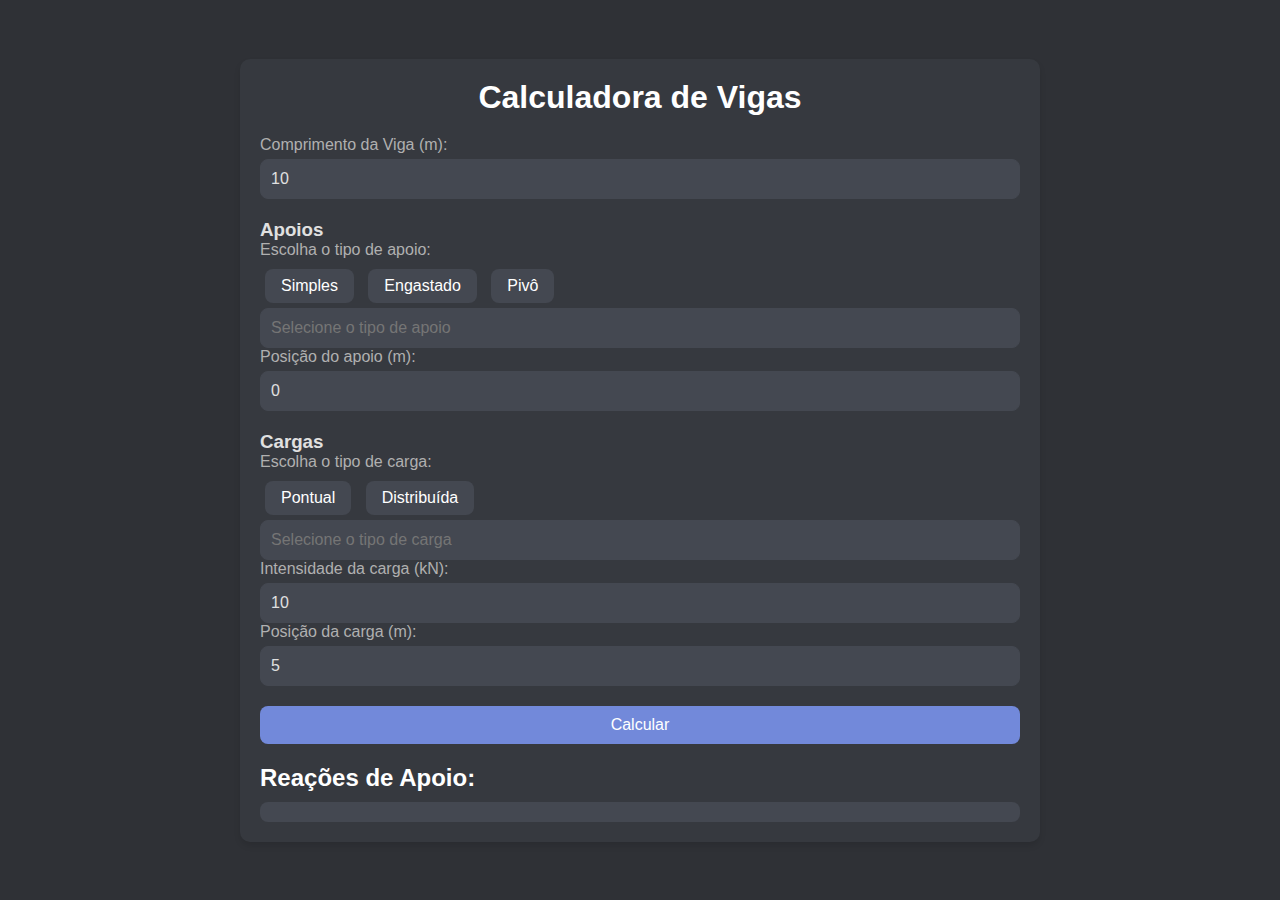
<file: templates/index.html>
<!DOCTYPE html>
<html lang="pt">
<head>
    <meta charset="UTF-8">
    <meta name="viewport" content="width=device-width, initial-scale=1.0">
    <title>Calculadora de Vigas</title>
    <link rel="stylesheet" href="/static/styles.css">
</head>
<body>
    <div class="container">
        <header>
            <h2>Calculadora de Vigas</h2>
        </header>
        
        <div class="input-section">
            <label for="comprimento">Comprimento da Viga (m):</label>
            <input type="number" id="comprimento" value="10" step="0.1">
        </div>

        <form id="form-apoios" class="input-section">
            <h3>Apoios</h3>
            <label for="tipo-apoio">Escolha o tipo de apoio:</label>
            <div id="apoios">
                <button type="button" onclick="selecionarApoio('simples')">Simples</button>
                <button type="button" onclick="selecionarApoio('engastado')">Engastado</button>
                <button type="button" onclick="selecionarApoio('pivô')">Pivô</button>
            </div>
            <input type="text" id="tipo-apoio" readonly placeholder="Selecione o tipo de apoio">
            
            <label for="posicao-apoio">Posição do apoio (m):</label>
            <input type="number" id="posicao-apoio" value="0" step="0.1">
        </form>

        <form id="form-cargas" class="input-section">
            <h3>Cargas</h3>
            <label for="tipo-carga">Escolha o tipo de carga:</label>
            <div id="cargas">
                <button type="button" onclick="selecionarCarga('pontual')">Pontual</button>
                <button type="button" onclick="selecionarCarga('distribuída')">Distribuída</button>
            </div>
            <input type="text" id="tipo-carga" readonly placeholder="Selecione o tipo de carga">
            
            <label for="intensidade-carga">Intensidade da carga (kN):</label>
            <input type="number" id="intensidade-carga" value="10" step="0.1">
            
            <label for="posicao-carga">Posição da carga (m):</label>
            <input type="number" id="posicao-carga" value="5" step="0.1">
        </form>

        <button onclick="calcular()">Calcular</button>

        <div class="resultado">
            <h3>Reações de Apoio:</h3>
            <pre id="resultado"></pre>
        </div>        
    </div>

    <script src="/static/scripts.js"></script>
</body>
</html>
</file>
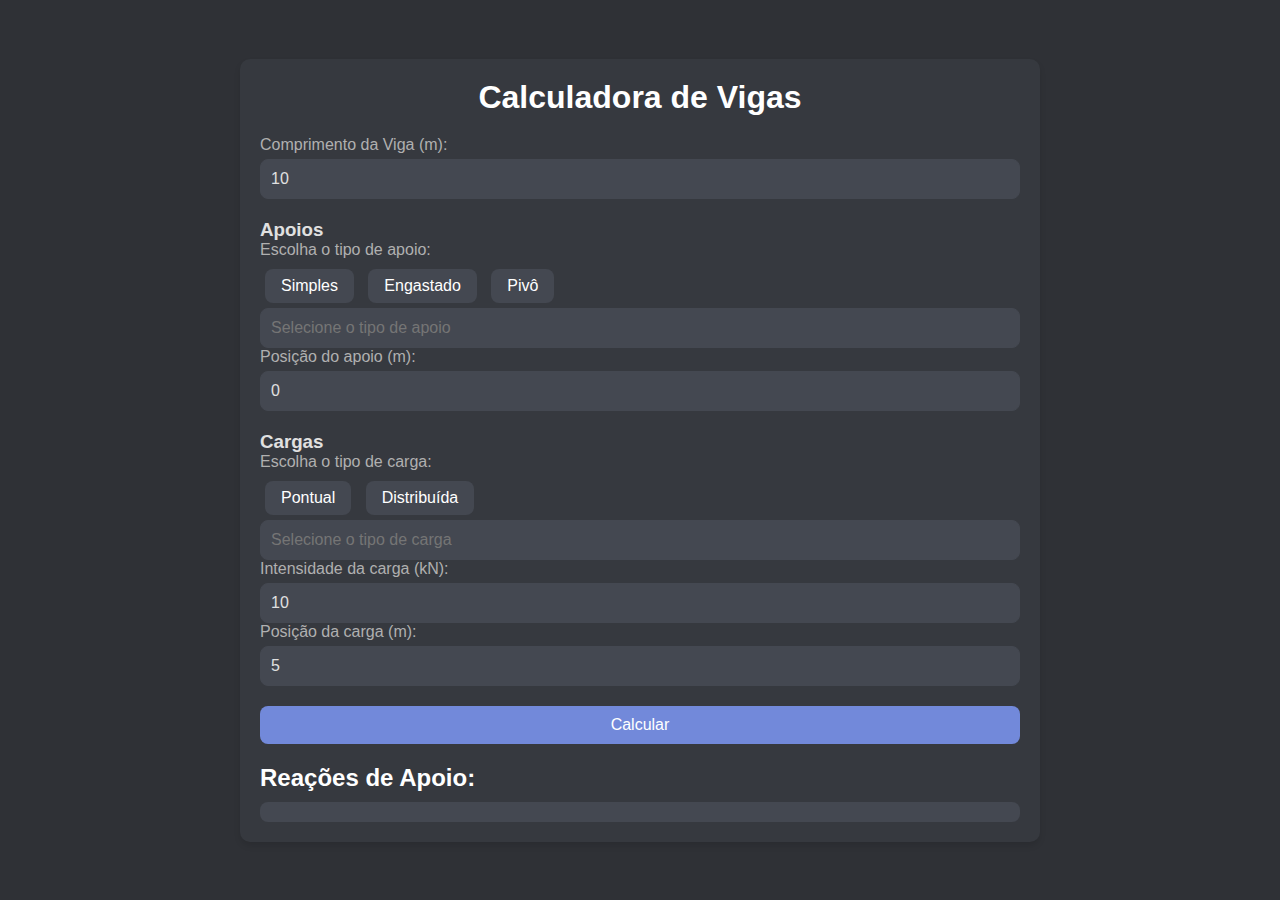
<file: web/templates/index.html>
<!DOCTYPE html>
<html lang="pt">
<head>
    <meta charset="UTF-8">
    <meta name="viewport" content="width=device-width, initial-scale=1.0">
    <title>Calculadora de Vigas</title>
    <link rel="stylesheet" href="/web/static/styles.css">
</head>
<body>
    <div class="container">
        <header>
            <h2>Calculadora de Vigas</h2>
        </header>
        
        <div class="input-section">
            <label for="comprimento">Comprimento da Viga (m):</label>
            <input type="number" id="comprimento" value="10" step="0.1">
        </div>

        <form id="form-apoios" class="input-section">
            <h3>Apoios</h3>
            <label for="tipo-apoio">Escolha o tipo de apoio:</label>
            <div id="apoios">
                <button type="button" onclick="selecionarApoio('simples')">Simples</button>
                <button type="button" onclick="selecionarApoio('engastado')">Engastado</button>
                <button type="button" onclick="selecionarApoio('pivô')">Pivô</button>
            </div>
            <input type="text" id="tipo-apoio" readonly placeholder="Selecione o tipo de apoio">
            
            <label for="posicao-apoio">Posição do apoio (m):</label>
            <input type="number" id="posicao-apoio" value="0" step="0.1">
        </form>

        <form id="form-cargas" class="input-section">
            <h3>Cargas</h3>
            <label for="tipo-carga">Escolha o tipo de carga:</label>
            <div id="cargas">
                <button type="button" onclick="selecionarCarga('pontual')">Pontual</button>
                <button type="button" onclick="selecionarCarga('distribuída')">Distribuída</button>
            </div>
            <input type="text" id="tipo-carga" readonly placeholder="Selecione o tipo de carga">
            
            <label for="intensidade-carga">Intensidade da carga (kN):</label>
            <input type="number" id="intensidade-carga" value="10" step="0.1">
            
            <label for="posicao-carga">Posição da carga (m):</label>
            <input type="number" id="posicao-carga" value="5" step="0.1">
        </form>

        <button onclick="calcular()">Calcular</button>

        <div class="resultado">
            <h3>Reações de Apoio:</h3>
            <pre id="resultado"></pre>
        </div>        
    </div>

    <script src="/web/static/scripts.js"></script>
</body>
</html>
</file>
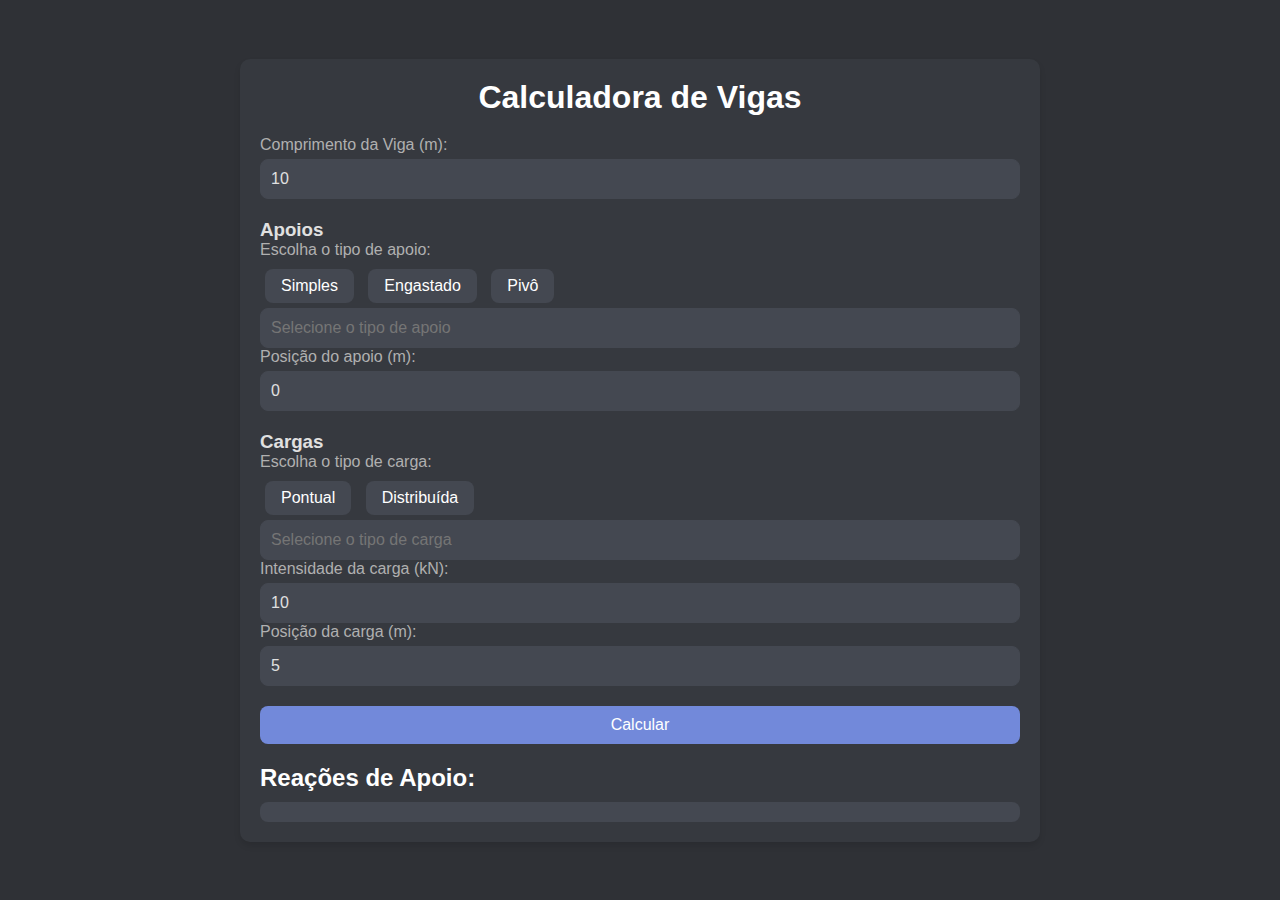
<file: api/web/templates/index.html>
<!DOCTYPE html>
<html lang="pt">
<head>
    <meta charset="UTF-8">
    <meta name="viewport" content="width=device-width, initial-scale=1.0">
    <title>Calculadora de Vigas</title>
    <link rel="stylesheet" href="/api/web/static/styles.css">
</head>
<body>
    <div class="container">
        <header>
            <h2>Calculadora de Vigas</h2>
        </header>
        
        <div class="input-section">
            <label for="comprimento">Comprimento da Viga (m):</label>
            <input type="number" id="comprimento" value="10" step="0.1">
        </div>

        <form id="form-apoios" class="input-section">
            <h3>Apoios</h3>
            <label for="tipo-apoio">Escolha o tipo de apoio:</label>
            <div id="apoios">
                <button type="button" onclick="selecionarApoio('simples')">Simples</button>
                <button type="button" onclick="selecionarApoio('engastado')">Engastado</button>
                <button type="button" onclick="selecionarApoio('pivô')">Pivô</button>
            </div>
            <input type="text" id="tipo-apoio" readonly placeholder="Selecione o tipo de apoio">
            
            <label for="posicao-apoio">Posição do apoio (m):</label>
            <input type="number" id="posicao-apoio" value="0" step="0.1">
        </form>

        <form id="form-cargas" class="input-section">
            <h3>Cargas</h3>
            <label for="tipo-carga">Escolha o tipo de carga:</label>
            <div id="cargas">
                <button type="button" onclick="selecionarCarga('pontual')">Pontual</button>
                <button type="button" onclick="selecionarCarga('distribuída')">Distribuída</button>
            </div>
            <input type="text" id="tipo-carga" readonly placeholder="Selecione o tipo de carga">
            
            <label for="intensidade-carga">Intensidade da carga (kN):</label>
            <input type="number" id="intensidade-carga" value="10" step="0.1">
            
            <label for="posicao-carga">Posição da carga (m):</label>
            <input type="number" id="posicao-carga" value="5" step="0.1">
        </form>

        <button onclick="calcular()">Calcular</button>

        <div class="resultado">
            <h3>Reações de Apoio:</h3>
            <pre id="resultado"></pre>
        </div>        
    </div>

    <script src="/api/web/static/scripts.js"></script>
</body>
</html>
</file>
<file: static/styles.css>
* {
    margin: 0;
    padding: 0;
    box-sizing: border-box;
}

body {
    font-family: 'Arial', sans-serif;
    background-color: #2f3136;
    color: #e0e0e0;
    display: flex;
    justify-content: center;
    align-items: center;
    height: 100vh;
    margin: 0;
}

.container {
    background-color: #36393f;
    border-radius: 10px;
    width: 80%;
    max-width: 800px;
    padding: 20px;
    box-shadow: 0 4px 6px rgba(0, 0, 0, 0.1);
}

header {
    text-align: center;
    margin-bottom: 20px;
}

header h2 {
    font-size: 2rem;
    color: #fff;
}

.input-section {
    margin-bottom: 20px;
}

.input-section label {
    display: block;
    margin-bottom: 5px;
    color: #b0b0b0;
}

.input-section input {
    width: 100%;
    padding: 10px;
    border-radius: 8px;
    border: 1px solid #444851;
    background-color: #444851;
    color: #e0e0e0;
    font-size: 1rem;
}

.input-section textarea {
    height: 150px;
}

button {
    width: 100%;
    padding: 10px;
    background-color: #7289da;
    color: #fff;
    border: none;
    border-radius: 8px;
    font-size: 1rem;
    cursor: pointer;
}

button:hover {
    background-color: #5b6eae;
}

button[type="button"] {
    width: auto;
    margin: 5px;
    background-color: #444851;
    font-size: 1rem;
    padding: 8px 16px;
    border-radius: 8px;
    cursor: pointer;
}

button[type="button"]:hover {
    background-color: #5b6eae;
}

.resultado {
    margin-top: 20px;
}

.resultado h3 {
    font-size: 1.5rem;
    margin-bottom: 10px;
    color: #fff;
}

.resultado pre {
    background-color: #444851;
    color: #e0e0e0;
    padding: 10px;
    border-radius: 8px;
    font-family: 'Courier New', Courier, monospace;
}

button.selecionado {
    background-color: #5b6eae;
    border: 2px solid #3b4e7e; 
}
</file>
<file: web/static/styles.css>
* {
    margin: 0;
    padding: 0;
    box-sizing: border-box;
}

body {
    font-family: 'Arial', sans-serif;
    background-color: #2f3136;
    color: #e0e0e0;
    display: flex;
    justify-content: center;
    align-items: center;
    height: 100vh;
    margin: 0;
}

.container {
    background-color: #36393f;
    border-radius: 10px;
    width: 80%;
    max-width: 800px;
    padding: 20px;
    box-shadow: 0 4px 6px rgba(0, 0, 0, 0.1);
}

header {
    text-align: center;
    margin-bottom: 20px;
}

header h2 {
    font-size: 2rem;
    color: #fff;
}

.input-section {
    margin-bottom: 20px;
}

.input-section label {
    display: block;
    margin-bottom: 5px;
    color: #b0b0b0;
}

.input-section input {
    width: 100%;
    padding: 10px;
    border-radius: 8px;
    border: 1px solid #444851;
    background-color: #444851;
    color: #e0e0e0;
    font-size: 1rem;
}

.input-section textarea {
    height: 150px;
}

button {
    width: 100%;
    padding: 10px;
    background-color: #7289da;
    color: #fff;
    border: none;
    border-radius: 8px;
    font-size: 1rem;
    cursor: pointer;
}

button:hover {
    background-color: #5b6eae;
}

button[type="button"] {
    width: auto;
    margin: 5px;
    background-color: #444851;
    font-size: 1rem;
    padding: 8px 16px;
    border-radius: 8px;
    cursor: pointer;
}

button[type="button"]:hover {
    background-color: #5b6eae;
}

.resultado {
    margin-top: 20px;
}

.resultado h3 {
    font-size: 1.5rem;
    margin-bottom: 10px;
    color: #fff;
}

.resultado pre {
    background-color: #444851;
    color: #e0e0e0;
    padding: 10px;
    border-radius: 8px;
    font-family: 'Courier New', Courier, monospace;
}

button.selecionado {
    background-color: #5b6eae;
    border: 2px solid #3b4e7e; 
}
</file>
<file: api/web/static/styles.css>
* {
    margin: 0;
    padding: 0;
    box-sizing: border-box;
}

body {
    font-family: 'Arial', sans-serif;
    background-color: #2f3136;
    color: #e0e0e0;
    display: flex;
    justify-content: center;
    align-items: center;
    height: 100vh;
    margin: 0;
}

.container {
    background-color: #36393f;
    border-radius: 10px;
    width: 80%;
    max-width: 800px;
    padding: 20px;
    box-shadow: 0 4px 6px rgba(0, 0, 0, 0.1);
}

header {
    text-align: center;
    margin-bottom: 20px;
}

header h2 {
    font-size: 2rem;
    color: #fff;
}

.input-section {
    margin-bottom: 20px;
}

.input-section label {
    display: block;
    margin-bottom: 5px;
    color: #b0b0b0;
}

.input-section input {
    width: 100%;
    padding: 10px;
    border-radius: 8px;
    border: 1px solid #444851;
    background-color: #444851;
    color: #e0e0e0;
    font-size: 1rem;
}

.input-section textarea {
    height: 150px;
}

button {
    width: 100%;
    padding: 10px;
    background-color: #7289da;
    color: #fff;
    border: none;
    border-radius: 8px;
    font-size: 1rem;
    cursor: pointer;
}

button:hover {
    background-color: #5b6eae;
}

button[type="button"] {
    width: auto;
    margin: 5px;
    background-color: #444851;
    font-size: 1rem;
    padding: 8px 16px;
    border-radius: 8px;
    cursor: pointer;
}

button[type="button"]:hover {
    background-color: #5b6eae;
}

.resultado {
    margin-top: 20px;
}

.resultado h3 {
    font-size: 1.5rem;
    margin-bottom: 10px;
    color: #fff;
}

.resultado pre {
    background-color: #444851;
    color: #e0e0e0;
    padding: 10px;
    border-radius: 8px;
    font-family: 'Courier New', Courier, monospace;
}

button.selecionado {
    background-color: #5b6eae;
    border: 2px solid #3b4e7e; 
}
</file>
